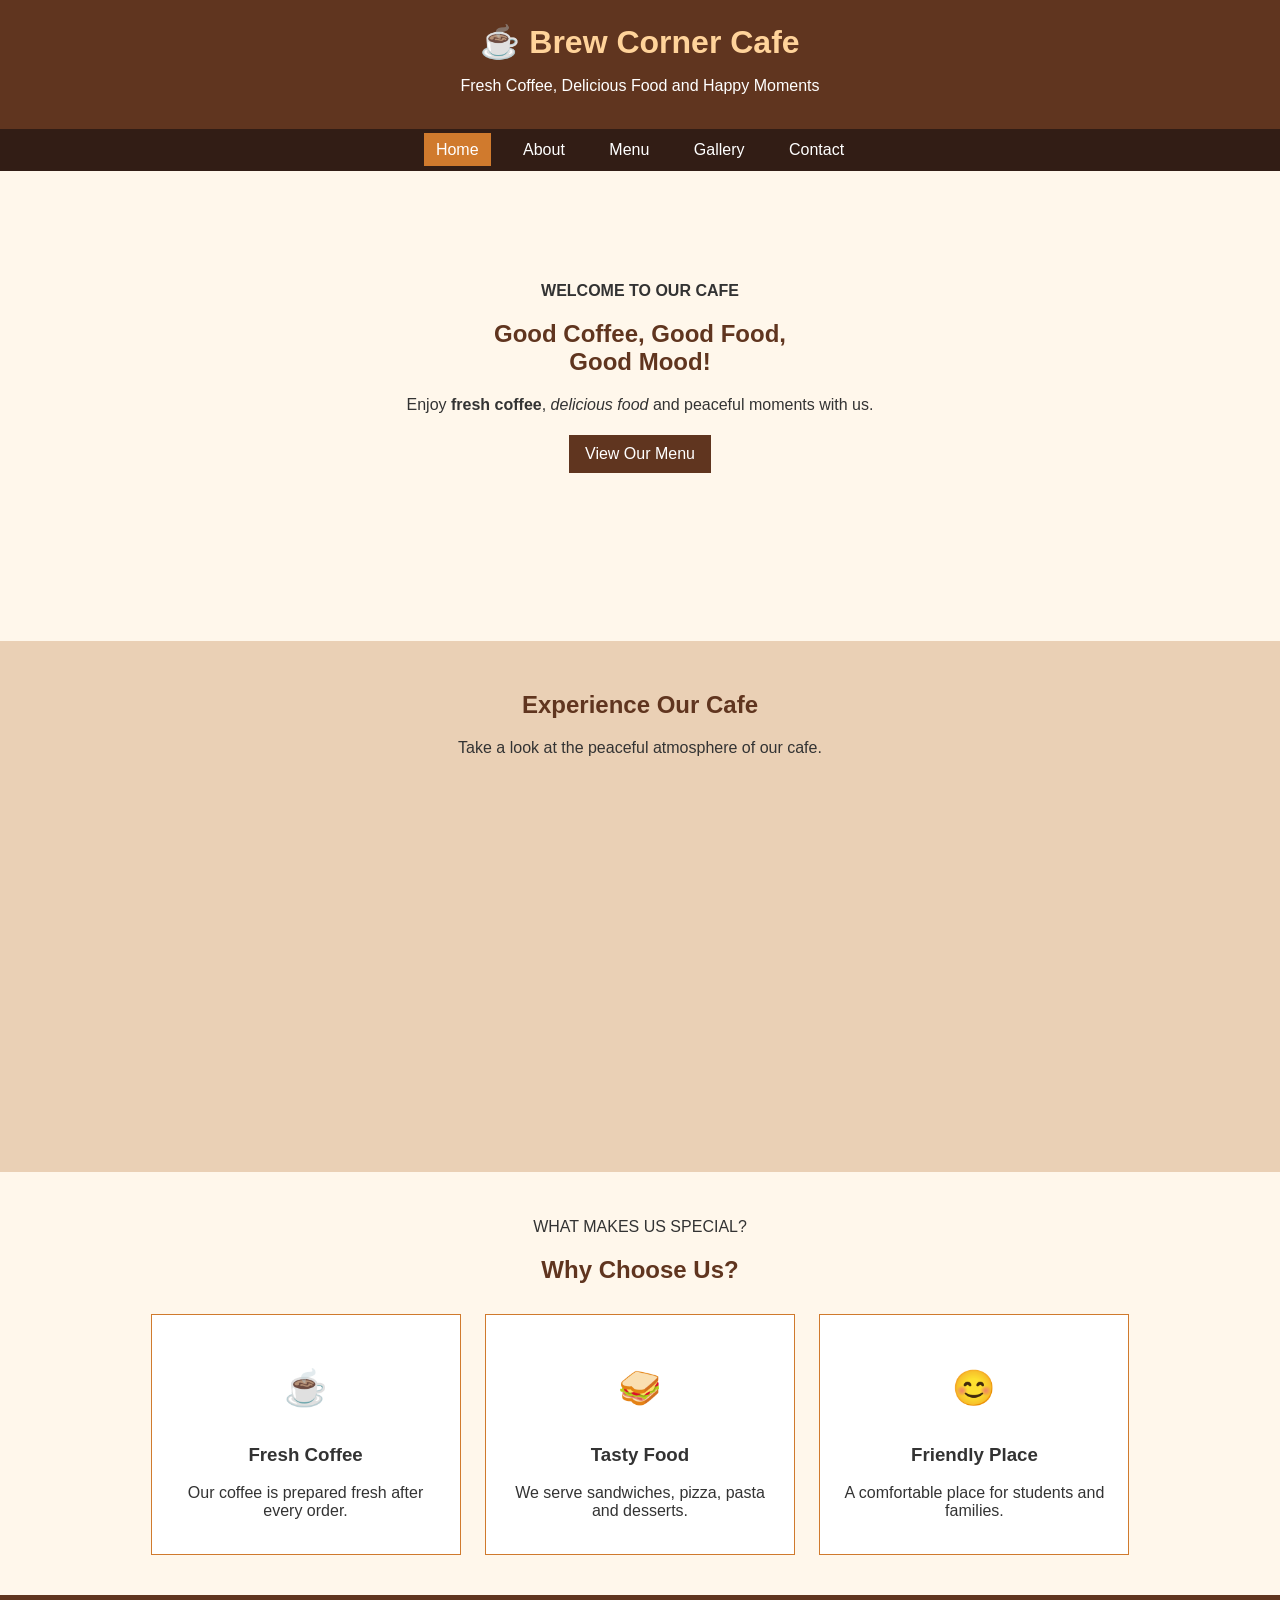
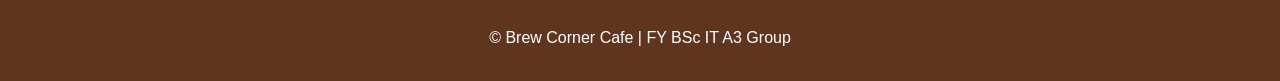
<file: index.html>
<!DOCTYPE html>
<html lang="en">
<head>
    <meta charset="UTF-8">
    <meta name="viewport" content="width=device-width, initial-scale=1.0">

    <title>Brew Corner Cafe - Home</title>

    <link rel="stylesheet" href="style.css">
</head>

<body>

    <header>
        <h1>☕ Brew Corner Cafe</h1>
        <p>Fresh Coffee, Delicious Food and Happy Moments</p>
    </header>

    <nav>
        <a class="active" href="index.html">Home</a>
        <a href="about.html">About</a>
        <a href="menu.html">Menu</a>
        <a href="gallery.html">Gallery</a>
        <a href="contact.html">Contact</a>
    </nav>

    <main>

        <!-- Hero section -->
        <section class="hero">

            <div class="hero-box">
                <p class="small-heading"><b>WELCOME TO OUR CAFE</b></p>

                <h2>Good Coffee, Good Food,<br>Good Mood!</h2>

                <p>
                    Enjoy <strong>fresh coffee</strong>,
                    <em>delicious food</em> and peaceful moments with us.
                </p>

                <a class="button" href="menu.html">View Our Menu</a>

            </div>

        </section>

    <!-- Cafe video section -->

<section class="video-section">

    <h2>Experience Our Cafe</h2>

    <p>Take a look at the peaceful atmosphere of our cafe.</p>

    <video autoplay muted loop playsinline>
        <source src="cafevideo.mp4" type="video/mp4">

        Your browser does not support video.
    </video>

</section>

        <!-- Features section -->
        <section class="container">

            <p class="small-heading">WHAT MAKES US SPECIAL?</p>
            <h2 class="section-title">Why Choose Us?</h2>

            <div class="card-container">

                <div class="card">
                    <p class="card-icon">☕</p>
                    <h3>Fresh Coffee</h3>
                    <p>Our coffee is prepared fresh after every order.</p>
                </div>

                <div class="card">
                    <p class="card-icon">🥪</p>
                    <h3>Tasty Food</h3>
                    <p>We serve sandwiches, pizza, pasta and desserts.</p>
                </div>

                <div class="card">
                    <p class="card-icon">😊</p>
                    <h3>Friendly Place</h3>
                    <p>A comfortable place for students and families.</p>
                </div>

            </div>

        </section>

    </main>

    <footer>
        <p>&copy; Brew Corner Cafe | FY BSc IT A3 Group</p>
    </footer>

</body>
</html>
</file>
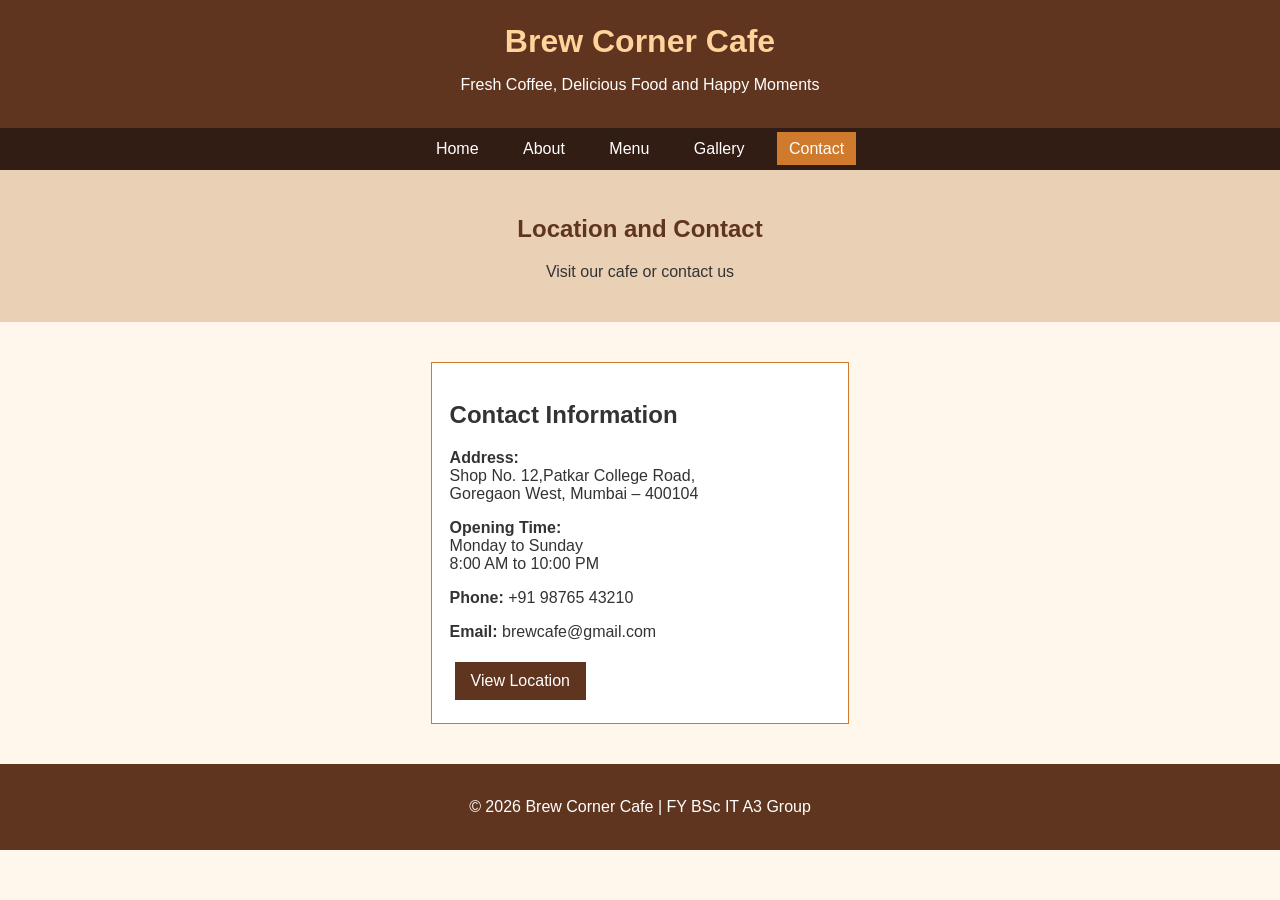
<file: contact.html>
<!DOCTYPE html>
    <html lang="en">
    <head>
        <meta charset="UTF-8">
        <meta name="viewport" content="width=device-width, initial-scale=1.0">
        <title>Brew Corner Cafe - Contact</title>
        <link rel="stylesheet" href="style.css">
    </head>

    <body>

        <header>
            <h1>Brew Corner Cafe</h1>
            <p>Fresh Coffee, Delicious Food and Happy Moments</p>
        </header>

        <nav>
            <a href="index.html">Home</a>
            <a href="about.html">About</a>
            <a href="menu.html">Menu</a>
            <a href="gallery.html">Gallery</a>
            <a class="active" href="contact.html">Contact</a>
        </nav>

        <main>
            <section class="page-heading">
                <h2>Location and Contact</h2>
                <p>Visit our cafe or contact us</p>
            </section>

            <section class="container contact-container">

                <div class="contact-box">
                    <h2>Contact Information</h2>

                    <p>
                        <strong>Address:</strong><br>
                        Shop No. 12,Patkar College Road,<br>
                        Goregaon West, Mumbai – 400104
                    </p>

                    <p>
                        <strong>Opening Time:</strong><br>
                        Monday to Sunday<br>
                        8:00 AM to 10:00 PM
                    </p>

                    <p>
                        <strong>Phone:</strong>
                        <a>+91 98765 43210</a>
                    </p>

                    <p>
                        <strong>Email:</strong>
                        <a>brewcafe@gmail.com</a>
                    </p>

                    <a class="button"
                    href="https://maps.google.com/?q=Patkar+Varde+College"
                    target="_blank">
                        View Location
                    </a>
                </div>

            </section>
        </main>

        <footer>
            <p>&copy; 2026 Brew Corner Cafe | FY BSc IT A3 Group</p>
        </footer>

    </body>
    </html>
</file>
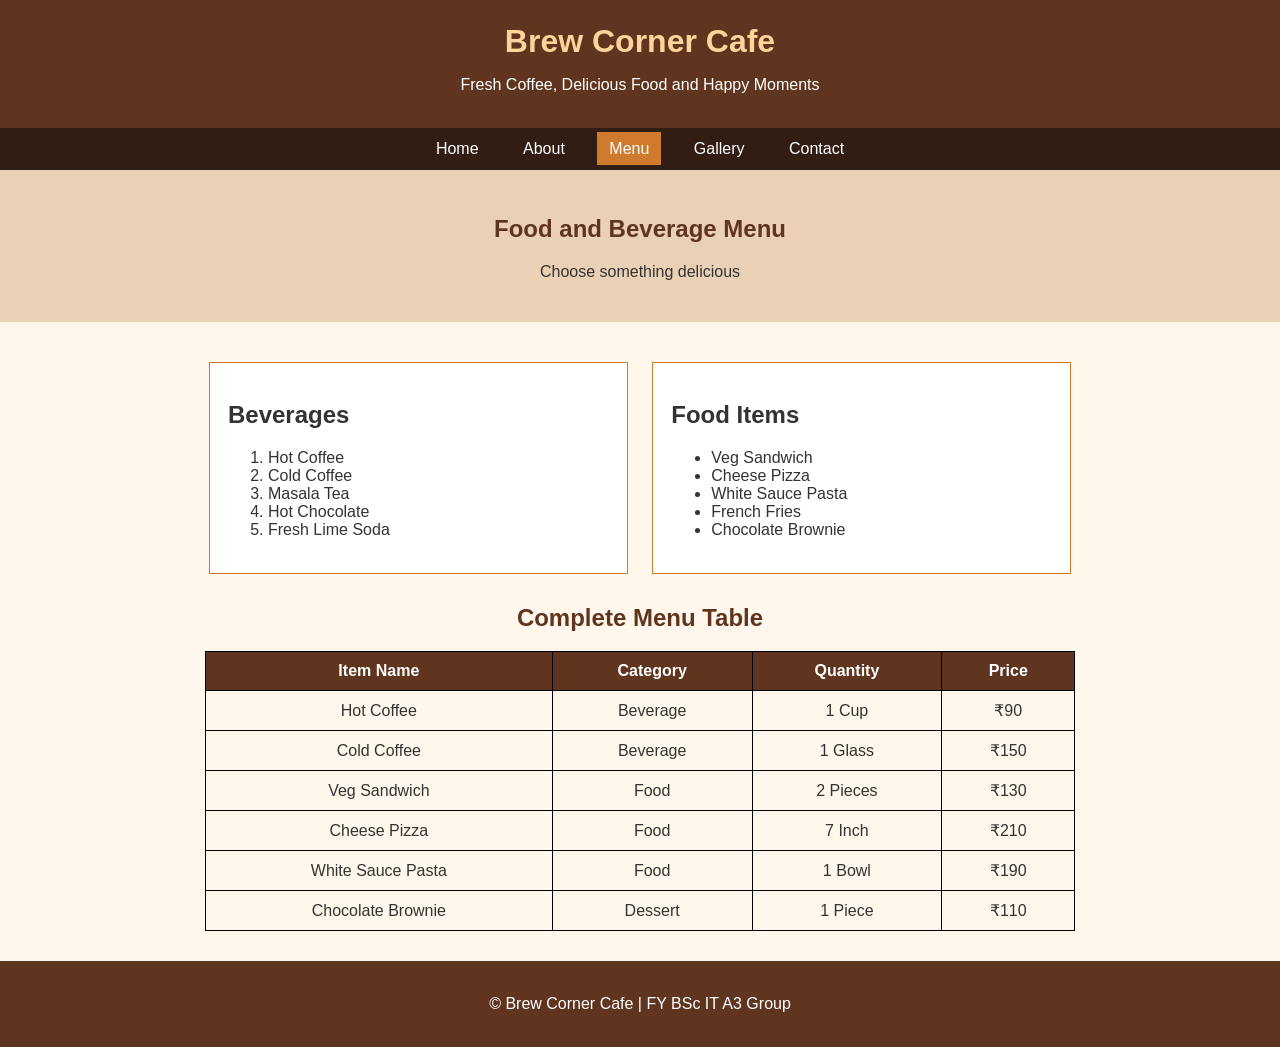
<file: menu.html>
<!DOCTYPE html>
<html lang="en">
<head>
    <meta charset="UTF-8">
    <meta name="viewport" content="width=device-width, initial-scale=1.0">
    <title>Brew Corner Cafe - Menu</title>
    <link rel="stylesheet" href="style.css">
</head>

<body>

    <header>
        <h1>Brew Corner Cafe</h1>
        <p>Fresh Coffee, Delicious Food and Happy Moments</p>
    </header>

    <nav>
        <a href="index.html">Home</a>
        <a href="about.html">About</a>
        <a class="active" href="menu.html">Menu</a>
        <a href="gallery.html">Gallery</a>
        <a href="contact.html">Contact</a>
    </nav>

    <main>
        <section class="page-heading">
            <h2>Food and Beverage Menu</h2>
            <p>Choose something delicious</p>
        </section>

        <section class="container">

            <div class="list-container">

                <div class="menu-list">
                    <h2>Beverages</h2>

                    <ol>
                        <li>Hot Coffee</li>
                        <li>Cold Coffee</li>
                        <li>Masala Tea</li>
                        <li>Hot Chocolate</li>
                        <li>Fresh Lime Soda</li>
                    </ol>
                </div>

                <div class="menu-list">
                    <h2>Food Items</h2>

                    <ul>
                        <li>Veg Sandwich</li>
                        <li>Cheese Pizza</li>
                        <li>White Sauce Pasta</li>
                        <li>French Fries</li>
                        <li>Chocolate Brownie</li>
                    </ul>
                </div>

            </div>

            <h2 class="section-title">Complete Menu Table</h2>

            <div class="table-box">
                <table>
                    <tr>
                        <th>Item Name</th>
                        <th>Category</th>
                        <th>Quantity</th>
                        <th>Price</th>
                    </tr>

                    <tr>
                        <td>Hot Coffee</td>
                        <td>Beverage</td>
                        <td>1 Cup</td>
                        <td>₹90</td>
                    </tr>

                    <tr>
                        <td>Cold Coffee</td>
                        <td>Beverage</td>
                        <td>1 Glass</td>
                        <td>₹150</td>
                    </tr>

                    <tr>
                        <td>Veg Sandwich</td>
                        <td>Food</td>
                        <td>2 Pieces</td>
                        <td>₹130</td>
                    </tr>

                    <tr>
                        <td>Cheese Pizza</td>
                        <td>Food</td>
                        <td>7 Inch</td>
                        <td>₹210</td>
                    </tr>

                    <tr>
                        <td>White Sauce Pasta</td>
                        <td>Food</td>
                        <td>1 Bowl</td>
                        <td>₹190</td>
                    </tr>

                    <tr>
                        <td>Chocolate Brownie</td>
                        <td>Dessert</td>
                        <td>1 Piece</td>
                        <td>₹110</td>
                    </tr>
                </table>
            </div>

        </section>
    </main>

    <footer>
        <p>&copy; Brew Corner Cafe | FY BSc IT A3 Group</p>
    </footer>

</body>
</html>
</file>
<file: style.css>
body {
    margin: 0;
    background-color: #fff7eb;
    color: #333;
    font-family: Arial, sans-serif;
}

header, footer {
    background-color: #60351f;
    color: white;
    padding: 18px;
    text-align: center;
}

header h1 {
    color: #ffd39a;
    margin: 5px;
}

nav {
    background-color: #321d15;
    padding: 12px;
    text-align: center;
}

nav a {
    color: white;
    margin: 8px;
    padding: 8px 12px;
    text-decoration: none;
}

nav a:hover, nav a.active {
    background-color: #d07a2d;
}

.hero {
    background-image: url("https://images.unsplash.com/photo-1445116572660-236099ec97a0");
    background-position: center;
    background-size: cover;
    height: 400px;
    padding-top: 70px;
    text-align: center;
}

.hero-box {
    background-color: transparent;
    border-radius: 10px;
    margin: auto;
    padding: 25px;
    width: 55%;
}

.hero-box h2, .section-title, .page-heading h2 {
    color: #60351f;
}

.button, .second-button, button {
    background-color: #60351f;
    border: none;
    color: white;
    display: inline-block;
    margin: 5px;
    padding: 10px 16px;
    text-decoration: none;
}

.container {
    margin: auto;
    padding: 30px;
    text-align: center;
    width: 85%;
}

.page-heading {
    background-color: #ead0b5;
    padding: 25px;
    text-align: center;
}

.card, .menu-list, .contact-box {
    background-color: white;
    border: 1px solid #d07a2d;
    display: inline-block;
    margin: 10px;
    padding: 18px;
    vertical-align: top;
    width: 25%;
}

.menu-list, .contact-box {
    text-align: left;
    width: 35%;
}

.card-icon {
    font-size: 35px;
}

.about-section img {
    border: 4px solid white;
    height: 250px;
    width: 400px;
}

.feature-list {
    display: inline-block;
    text-align: left;
}

.highlight {
    background-color: #ead0b5;
    margin: 15px;
    padding: 12px;
}

table {
    border-collapse: collapse;
    margin: auto;
    width: 80%;
}

th, td {
    border: 1px solid black;
    padding: 10px;
}

th {
    background-color: #60351f;
    color: white;
}

figure {
    display: inline-block;
    margin: 10px;
}

figure img {
    border: 3px solid white;
    height: 180px;
    width: 250px;
}

figcaption {
    font-weight: bold;
    padding: 5px;
}

input, textarea {
    margin: 5px;
    padding: 8px;
    width: 90%;
}

textarea {
    height: 70px;
}

.video-section {
    background-color: #ead0b5;
    padding: 30px;
    text-align: center;
}

.video-section h2 {
    color: #60351f;
}

.video-section video {   
    height: 350px;
    margin-top: 15px;
    width: 70%;
}

.gallery-list {
    background-color: #ead0b5;
    border: 1px solid #d07a2d;
    display: inline-block;
    line-height: 28px;
    margin-bottom: 25px;
    padding: 15px 35px;
    text-align: left;
}

.gallery {
    text-align: center;
}

.gallery figure {
    background-color: white;
    border: 1px solid #d07a2d;
    display: inline-block;
    margin: 12px;
    padding: 10px;
    vertical-align: top;
    width: 270px;
}

.gallery img {
    height: 180px;
    object-fit: cover;
    width: 270px;
}

.gallery figcaption {
    padding: 8px;
}

.gallery h3 {
    color: #60351f;
    margin: 5px;
}

.gallery p {
    font-size: 14px;
    line-height: 20px;
}
</file>
